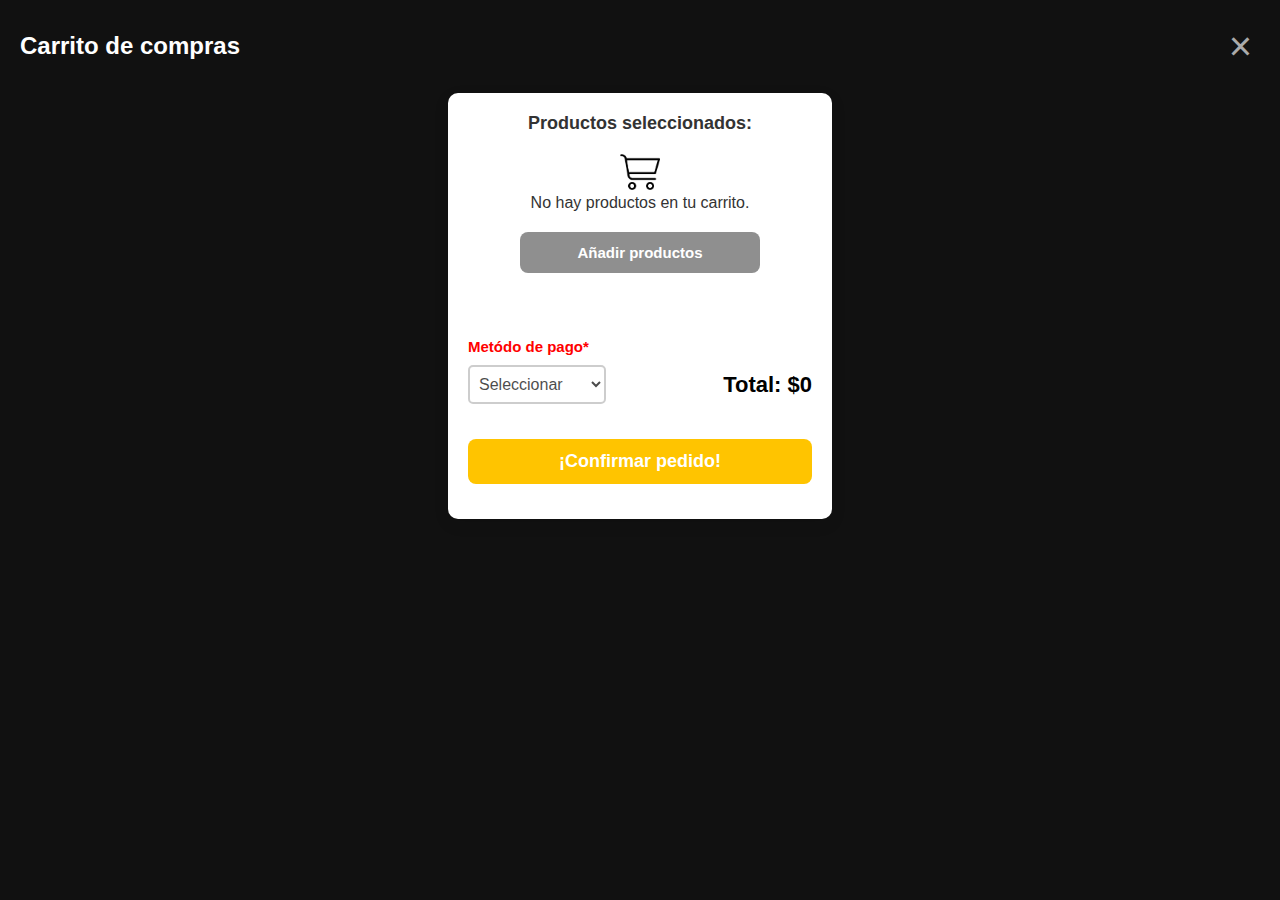
<file: carrito.html>
<!DOCTYPE html>
<html lang="es">

<head>
    <meta charset="UTF-8">
    <meta name="viewport" content="width=device-width, initial-scale=1.0, maximum-scale=1, user-scalable=no">
    <link rel="stylesheet" href="stylecarrito.css">
    <title>Carrito de Compras</title>
    <link rel="icon" type="image/png" href="icono_tienda_inicio.png">
</head>

<body>

<!-- Animación de carga con una imagen giratoria y texto
<div id="welcome-loader" class="loader" style="display: flex;">
    <img src="img/icono_tienda.png" alt="Cargando..." class="loader-image">
    <p id="welcome-text">Cargando...</p>
</div>-->

    <header>
        <div id="encabezado">
            <h1>Carrito de compras</h1>
            <nav>
                <span class="close" onclick="window.location.href='index.html'">×</span>
            </nav>
        </div>
    </header>

    <section id="cart-items">
        <h2>Productos seleccionados:</h2>

        <div id="cart-counter-container">
            <p id="cart-counter"></p>
            <button id="clear-cart-button" onclick="clearCart()">Borrar todo</button>
        </div>

        <!-- Los productos se agregarán dinámicamente aquí -->
        <div id="cart-items-list"></div>

        <h4>Metódo de pago*</h4>

        <div id="metododepago_y_total">
            <select id="opcionesPago">
                <option value="" disabled selected>Seleccionar</option>
                <option value="Efectivo">Efectivo</option>
                <option value="Transferencia">Transferencia</option>
                <option value="Efectivo/Transferencia">Efectivo/Transferencia</option>
            </select>
            <p id="cart-total"></p>
        </div>

        <button onclick="openModal() ">¡Confirmar pedido!</button>
    </section>



<!-- Modal de opciones de entrega -->
<div id="payment-modal" class="modal">
    <div class="modal-content">
        <h2>Selecciona una opción de entrega</h2>
        <button onclick="window.location.href='ubicacion.html'">Domicilio</button>
        <button onclick="abrirModaldatospersonales()">Recoger en tienda</button>
        <button id="botoncancelar" onclick="closeModal()">Cancelar</button>
    </div>
</div>


<!-- Modal de datos personales -->
<div class="modaldedatospersonales" id="datospersonales">
    <div class="modaldatos">
        <span class="cerrarModal" onclick="cerrarModaldatospersonales()">×</span>
        <h2>¡Estas a un paso de completar tu pedido!</h2>
        <h3>Regálanos estos datos para entregar exitosamente tu pedido.</h3>
        <input type="text" id="nombre" placeholder="Nombre y apellido">
        <input type="number" id="telefono" placeholder="Número telefónico" oninput="validarTelefono()">
        <button id="aceptarmodal" onclick="aceptarModaldatos()">Aceptar</button>
        <div id="direccion-container">
            <button id="btnFinalizar" style="display: none;" onclick="finalizarCompra()">Finalizar Compra</button>
        </div>
    </div>
</div>


<!-- Modal de finalización de compra -->
<div id="compraFinalizadaModal" class="modalfin">
    <div class="modal-content-fin">
        <span id="closeModal" class="closefin">&times;</span>
        <h2>¡Compra finalizada!</h2>
        <p>Gracias por tu compra.<br>Revisa tu WhatsApp</p>
        <!-- Botón de volver al inicio -->
        <button id="imprimirFacturaBtn" onclick="imprimirFactura()" style="display:none;">Imprimir factura</button>
        <button onclick="volverAlInicio()">Volver al inicio</button>
    </div>
</div>




    <script src="carrito.js"></script>


</body>

</html>
</file>
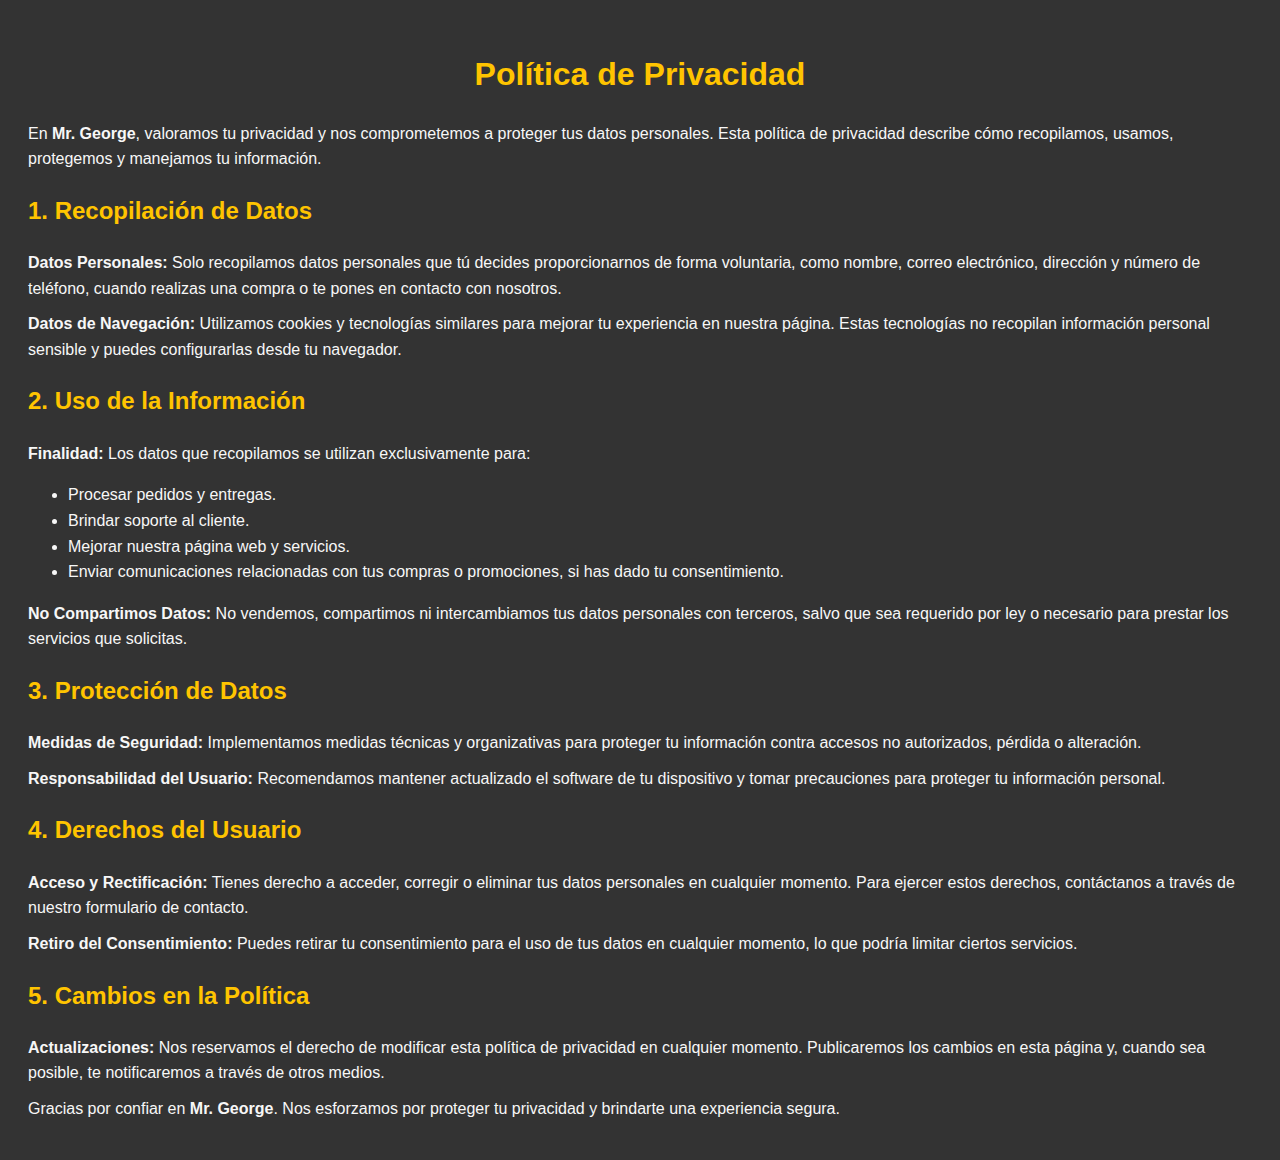
<file: privacity.html>
<!DOCTYPE html>
<html lang="es">

<head>
    <meta charset="UTF-8">
    <meta name="viewport" content="width=device-width, initial-scale=1.0">
    <title>Política de Privacidad | Mr. George</title>
    <link rel="icon" type="image/png" href="icono_tienda_inicio.png">
    <style>
        body {
            font-family: Arial, sans-serif;
            line-height: 1.6;
            color: #f7f7f7;
            padding: 20px;
            background-color: #333;
        }

        h1,
        h2 {
            color: #ffc400;
        }

        h1 {
            text-align: center;
            margin-bottom: 20px;
        }

        h2 {
            margin-top: 20px;
        }

        p {
            margin: 10px 0;
        }
    </style>
</head>

<body>

    <h1>Política de Privacidad</h1>

    <p>En <strong>Mr. George</strong>, valoramos tu privacidad y nos comprometemos a proteger tus datos personales. Esta
        política de privacidad describe cómo recopilamos, usamos, protegemos y manejamos tu información.</p>

    <h2>1. Recopilación de Datos</h2>

    <p><strong>Datos Personales:</strong> Solo recopilamos datos personales que tú decides proporcionarnos de forma
        voluntaria, como nombre, correo electrónico, dirección y número de teléfono, cuando realizas una compra o te
        pones en contacto con nosotros.</p>

    <p><strong>Datos de Navegación:</strong> Utilizamos cookies y tecnologías similares para mejorar tu experiencia en
        nuestra página. Estas tecnologías no recopilan información personal sensible y puedes configurarlas desde tu
        navegador.</p>

    <h2>2. Uso de la Información</h2>

    <p><strong>Finalidad:</strong> Los datos que recopilamos se utilizan exclusivamente para:</p>
    <ul>
        <li>Procesar pedidos y entregas.</li>
        <li>Brindar soporte al cliente.</li>
        <li>Mejorar nuestra página web y servicios.</li>
        <li>Enviar comunicaciones relacionadas con tus compras o promociones, si has dado tu consentimiento.</li>
    </ul>

    <p><strong>No Compartimos Datos:</strong> No vendemos, compartimos ni intercambiamos tus datos personales con
        terceros, salvo que sea requerido por ley o necesario para prestar los servicios que solicitas.</p>

    <h2>3. Protección de Datos</h2>

    <p><strong>Medidas de Seguridad:</strong> Implementamos medidas técnicas y organizativas para proteger tu
        información contra accesos no autorizados, pérdida o alteración.</p>

    <p><strong>Responsabilidad del Usuario:</strong> Recomendamos mantener actualizado el software de tu dispositivo y
        tomar precauciones para proteger tu información personal.</p>

    <h2>4. Derechos del Usuario</h2>

    <p><strong>Acceso y Rectificación:</strong> Tienes derecho a acceder, corregir o eliminar tus datos personales en
        cualquier momento. Para ejercer estos derechos, contáctanos a través de nuestro formulario de contacto.</p>

    <p><strong>Retiro del Consentimiento:</strong> Puedes retirar tu consentimiento para el uso de tus datos en cualquier
        momento, lo que podría limitar ciertos servicios.</p>

    <h2>5. Cambios en la Política</h2>

    <p><strong>Actualizaciones:</strong> Nos reservamos el derecho de modificar esta política de privacidad en cualquier
        momento. Publicaremos los cambios en esta página y, cuando sea posible, te notificaremos a través de otros
        medios.</p>

    <p>Gracias por confiar en <strong>Mr. George</strong>. Nos esforzamos por proteger tu privacidad y brindarte una
        experiencia segura.</p>

</body>

</html>
</file>
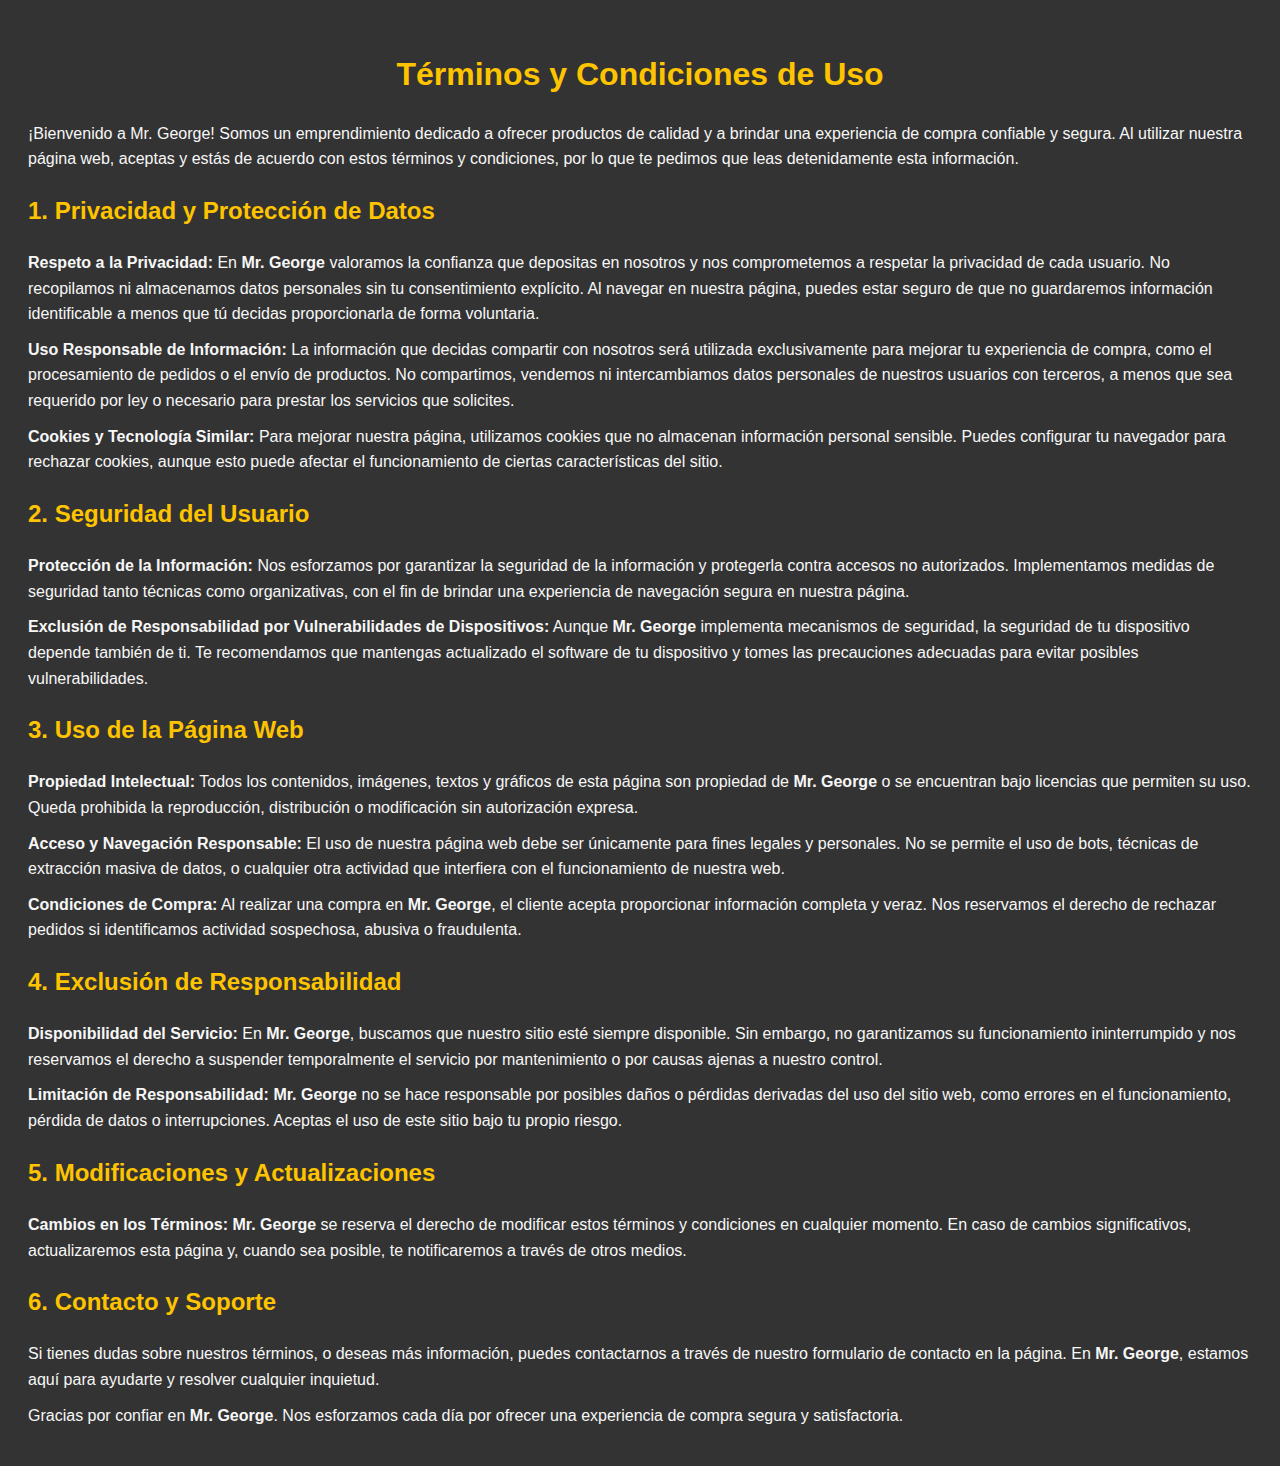
<file: terms.html>
<!DOCTYPE html>
<html lang="es">

<head>
    <meta charset="UTF-8">
    <meta name="viewport" content="width=device-width, initial-scale=1.0">
    <title>Términos y Condiciones | Mr. George</title>
    <link rel="icon" type="image/png" href="icono_tienda_inicio.png">
    <style>
        body {
            font-family: Arial, sans-serif;
            line-height: 1.6;
            color: #f7f7f7;
            padding: 20px;
            background-color: #333;
        }

        h1,
        h2 {
            color: #ffc400;
        }

        h1 {
            text-align: center;
            margin-bottom: 20px;
        }

        h2 {
            margin-top: 20px;
        }

        p {
            margin: 10px 0;
        }
    </style>
</head>

<body>

    <h1>Términos y Condiciones de Uso</h1>

    <p>¡Bienvenido a Mr. George! Somos un emprendimiento dedicado a ofrecer productos de calidad y a brindar una
        experiencia de compra confiable y segura. Al utilizar nuestra página web, aceptas y estás de acuerdo con estos
        términos y condiciones, por lo que te pedimos que leas detenidamente esta información.</p>

    <h2>1. Privacidad y Protección de Datos</h2>

    <p><strong>Respeto a la Privacidad:</strong> En <strong>Mr. George</strong> valoramos la confianza que depositas en
        nosotros y nos comprometemos a respetar la privacidad de cada usuario. No recopilamos ni almacenamos datos
        personales sin tu consentimiento explícito. Al navegar en nuestra página, puedes estar seguro de que no
        guardaremos información identificable a menos que tú decidas proporcionarla de forma voluntaria.</p>

    <p><strong>Uso Responsable de Información:</strong> La información que decidas compartir con nosotros será utilizada
        exclusivamente para mejorar tu experiencia de compra, como el procesamiento de pedidos o el envío de productos.
        No compartimos, vendemos ni intercambiamos datos personales de nuestros usuarios con terceros, a menos que sea
        requerido por ley o necesario para prestar los servicios que solicites.</p>

    <p><strong>Cookies y Tecnología Similar:</strong> Para mejorar nuestra página, utilizamos cookies que no almacenan
        información personal sensible. Puedes configurar tu navegador para rechazar cookies, aunque esto puede afectar
        el funcionamiento de ciertas características del sitio.</p>

    <h2>2. Seguridad del Usuario</h2>

    <p><strong>Protección de la Información:</strong> Nos esforzamos por garantizar la seguridad de la información y
        protegerla contra accesos no autorizados. Implementamos medidas de seguridad tanto técnicas como organizativas,
        con el fin de brindar una experiencia de navegación segura en nuestra página.</p>

    <p><strong>Exclusión de Responsabilidad por Vulnerabilidades de Dispositivos:</strong> Aunque <strong>Mr.
            George</strong> implementa mecanismos de seguridad, la seguridad de tu dispositivo depende también de ti. Te
        recomendamos que mantengas actualizado el software de tu dispositivo y tomes las precauciones adecuadas para
        evitar posibles vulnerabilidades.</p>

    <h2>3. Uso de la Página Web</h2>

    <p><strong>Propiedad Intelectual:</strong> Todos los contenidos, imágenes, textos y gráficos de esta página son
        propiedad de <strong>Mr. George</strong> o se encuentran bajo licencias que permiten su uso. Queda prohibida la
        reproducción, distribución o modificación sin autorización expresa.</p>

    <p><strong>Acceso y Navegación Responsable:</strong> El uso de nuestra página web debe ser únicamente para fines
        legales y personales. No se permite el uso de bots, técnicas de extracción masiva de datos, o cualquier otra
        actividad que interfiera con el funcionamiento de nuestra web.</p>

    <p><strong>Condiciones de Compra:</strong> Al realizar una compra en <strong>Mr. George</strong>, el cliente acepta
        proporcionar información completa y veraz. Nos reservamos el derecho de rechazar pedidos si identificamos
        actividad sospechosa, abusiva o fraudulenta.</p>

    <h2>4. Exclusión de Responsabilidad</h2>

    <p><strong>Disponibilidad del Servicio:</strong> En <strong>Mr. George</strong>, buscamos que nuestro sitio esté
        siempre disponible. Sin embargo, no garantizamos su funcionamiento ininterrumpido y nos reservamos el derecho a
        suspender temporalmente el servicio por mantenimiento o por causas ajenas a nuestro control.</p>

    <p><strong>Limitación de Responsabilidad:</strong> <strong>Mr. George</strong> no se hace responsable por posibles
        daños o pérdidas derivadas del uso del sitio web, como errores en el funcionamiento, pérdida de datos o
        interrupciones. Aceptas el uso de este sitio bajo tu propio riesgo.</p>

    <h2>5. Modificaciones y Actualizaciones</h2>

    <p><strong>Cambios en los Términos:</strong> <strong>Mr. George</strong> se reserva el derecho de modificar estos
        términos y condiciones en cualquier momento. En caso de cambios significativos, actualizaremos esta página y,
        cuando sea posible, te notificaremos a través de otros medios.</p>

    <h2>6. Contacto y Soporte</h2>

    <p>Si tienes dudas sobre nuestros términos, o deseas más información, puedes contactarnos a través de nuestro
        formulario de contacto en la página. En <strong>Mr. George</strong>, estamos aquí para ayudarte y resolver
        cualquier inquietud.</p>

    <p>Gracias por confiar en <strong>Mr. George</strong>. Nos esforzamos cada día por ofrecer una experiencia de compra
        segura y satisfactoria.</p>

</body>

</html>
</file>
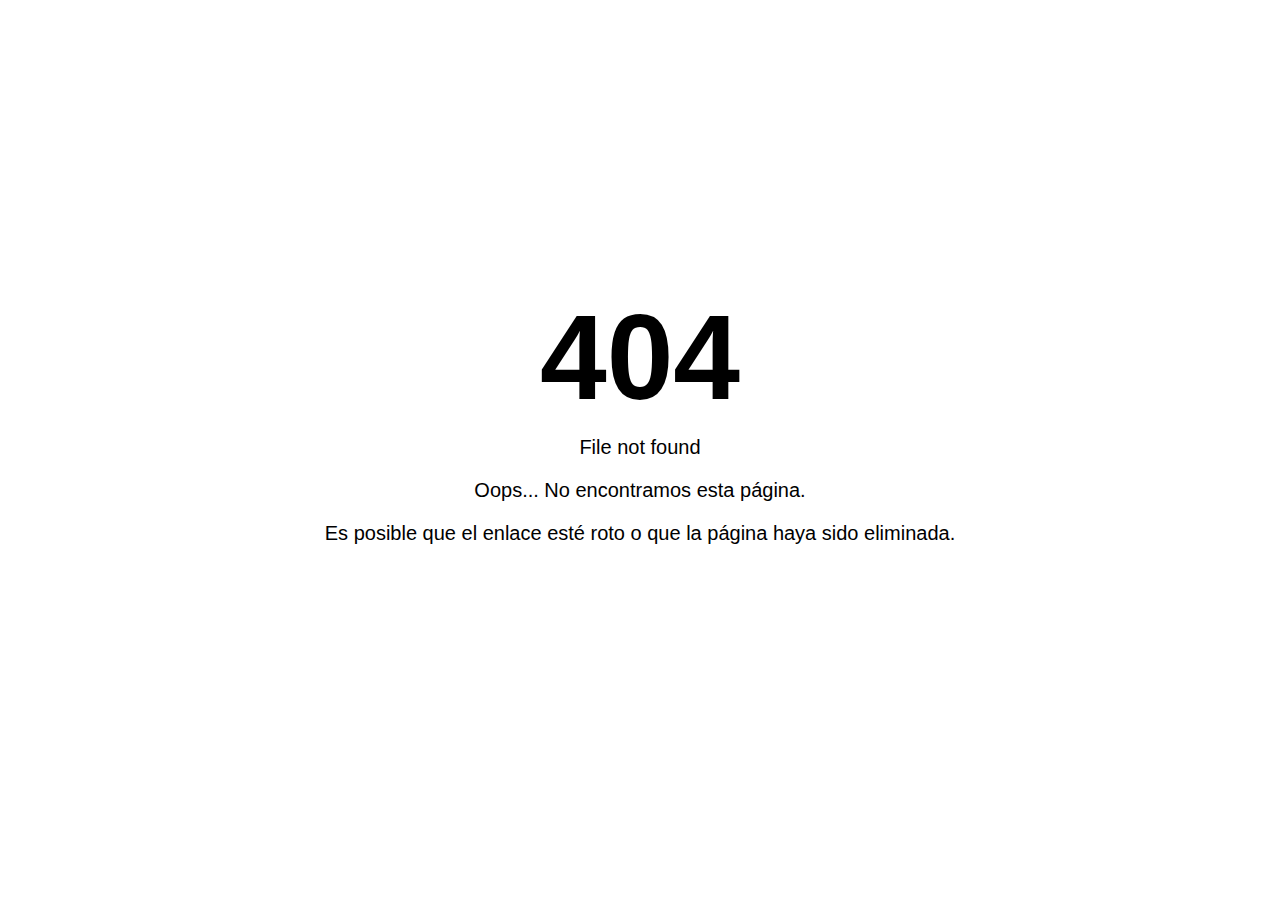
<file: zinactivity/404inactiva.html>
<!DOCTYPE html>
<html lang="es">
<head>
  <meta charset="UTF-8">
  <meta name="viewport" content="width=device-width, initial-scale=1.0">
  <title>Página no encontrada.</title>
  <style>
    body {
      font-family: 'Arial', sans-serif;
      background-color: #fff; /* Fondo blanco */
      color: #000; /* Texto negro */
      margin: 0;
      display: flex;
      flex-direction: column;
      align-items: center;
      justify-content: center;
      height: 100vh;
      text-align: center;
    }

    h1 {
      font-size: 120px;
      margin: 0;
      color: #000; /* Texto negro */
    }

    p {
      font-size: 20px;
      margin: 10px 0;
      color: #000; /* Texto negro */
    }
  </style>
</head>
<body>
  <h1>404</h1>
  <p>File not found</p>
  <p>Oops... No encontramos esta página.</p>
  <p>Es posible que el enlace esté roto o que la página haya sido eliminada.</p>
  <div>
    <a href="../index.html" style="text-decoration: none; color: #fff; font-size: 50px;">
      &#x21BB;
    </a>
  </div>

</body>
</html>
</file>
<file: stylecarrito.css>
/* General */
* {
    margin: 0;
    padding: 0;
    box-sizing: border-box;
}

body {
    font-family: Arial, sans-serif;
    background-color: #111;
    color: #333;
}



/* Estilo del loader de bienvenida */
.loader {
    position: fixed;
    top: 0;
    left: 0;
    width: 100%;
    height: 100%;
    background-color: #333; /* Fondo oscuro */
    display: flex;
    justify-content: center;
    align-items: center;
    z-index: 9999;
    flex-direction: column; /* Alinea el texto y la imagen en una columna */
    text-align: center; /* Centra el texto */
}

/* Estilo para la imagen */
.loader-image {
    width: 100px; /* Ajusta el tamaño de la imagen */
    height: 100px;
    animation: pulse 1.5s ease-in-out infinite; /* Animación de palpitar */
    margin-bottom: 15px; /* Espacio entre la imagen y el texto */
}

/* Animación de palpitar (escala hacia arriba y hacia abajo) */
@keyframes pulse {
    0% {
        transform: scale(1); /* Tamaño original */
    }
    50% {
        transform: scale(1.2); /* Aumenta el tamaño */
    }
    100% {
        transform: scale(1); /* Vuelve al tamaño original */
    }
}

/* Estilo para el texto */
#welcome-text {
    font-size: 18px;
    color: #fff; /* Color blanco para el texto */
    animation: fadeInText 6s ease-out; /* Animación para que el texto aparezca con efecto */
}








/* Header */
header {
    margin: 0;
    margin-top: 20px;
    color: white;
    padding: 4px 20px;
    display: flex;
    justify-content: space-between;
    align-items: center;
}

#encabezado{
    
    display: flex;
    justify-content: space-between;
    width: 100%;
}

.close {
    font-size: 40px;
    cursor: pointer;
    color: #aaa; /* Color del botón */
    padding: 8px;
    transition: color 0.1s;
}

.close:hover {
    color: #ff0000; /* Color al pasar el ratón */
}




header h1 {
    margin-top: 8px;
    font-size: 24px;
}



header nav button {
    background-color: #333; /* Color suave para los botones */
    color: white;
    padding: 10px 20px;
    font-size: 16px;
    border-radius: 4px;
    cursor: pointer;
    transition: background-color 0.3s ease;
    margin: 5px;
}

header nav button:hover {
    color: #ff5722; /* Texto a color al hacer hover */
    background-color: #333;
    transition: background-color 0.3s ease, color 0.3s ease, transform 0.3s ease, box-shadow 0.3s ease; /* Animación suave */
}










/* Estilo para el contenedor del contador y el botón */
#cart-counter-container {
    display: flex;
    justify-content: space-between;
    align-items: center;
}

/* Estilo para el contador */
#cart-counter {
    font-size: 16px;
    font-weight: bold;
    color: #333; /* Texto oscuro */
    margin: 0;
}

/* Estilo para el botón de limpiar carrito */
#clear-cart-button {
    background-color: transparent; /* Rojo claro */
    color: #333; /* Texto blanco */
    border: none;
    border-radius: 5px; /* Bordes redondeados */
    padding: 5px;
    font-size: 16px;
    font-weight: bold;
    cursor: pointer;
    transition: background-color 0.3s ease, transform 0.2s ease;
    width: 100px; /* Ancho fijo */
}









/* Carrito de compras */

#contenedorproductos{
    justify-content: space-between;
}

#cart-items {
    margin: 20px auto;
    padding: 20px;
    background-color: #fff;
    border-radius: 10px;
    box-shadow: 0px 5px 15px rgba(0, 0, 0, 0.1);
    max-width: 90%; /* Ancho máximo en pantallas pequeñas */
}

@media (min-width: 1024px) {
    #cart-items {
        max-width: 30%; /* Cambia a 40% en pantallas grandes */
    }
}


#cart-items h2 {
    font-size: 18px;
    color: #333;
    font-weight: bold;
    text-align: center;
}

/* Estilo de los artículos en el carrito */
#cart-items-list {
    margin-bottom: 50px;
    text-align: center;
}

#carritoimagen {
    max-width: 40px;
    margin-top: 20px;
}

.cart-item {
    height: 60px;
    display: flex;
    padding: 0px;
    justify-content: space-between;
    margin-top: 30px;
}



#contenedordeimagencarrito{
    display: flex;
    justify-content: center;
}
.cart-product-image {
    width: 80px; /* Ajusta el tamaño según prefieras */
    height: 50px; /* Mantén esta altura para un contenedor cuadrado */
    margin-right: 10px;
    overflow: hidden; /* Asegura que la imagen no se salga del contenedor */

}

/* Estilos para la imagen dentro del contenedor */
.cart-product-image img {
    width: 100%;
    height: 100%;
    object-fit: cover; /* Asegura que la imagen cubra todo el contenedor sin deformarse */
    display: block;
}

.product-details {
    font-size: 13px;
    text-align: left;
    margin-bottom: 30px;
    padding: 10px;
    border-bottom: 2px solid #ddd;
    display: none; /* Ocultar por defecto */
    animation: slideDown 0.3s ease-out; /* Animación al mostrar */
}

.toggle-details-btn {
    display: flex;
    background-color: transparent;
    color: #000000;
    padding: 5px 10px;
    cursor: pointer;
    border-radius: 0px;
    border-bottom: solid 2px #ddd;
    margin-top: 0px;
    margin-bottom: 0px;
    font-size: 13px;
    font-weight: lighter;
    transition: background-color 0.3s, transform 0.3s; /* Transiciones suaves */
}

.arrow-icon {
    margin-left: 10px;
    display: inline-block;
    transition: transform 0.3s ease-in-out; /* Suaviza la animación */
    cursor: pointer; /* Cambia el cursor al pasar sobre la flecha */
}

/* Rotación de la flecha al hacer clic */
.arrow-icon.rotate {
    transform: rotate(180deg);
}



#volveraproductos{
    margin-top: 20px;
    width: 70%;
    font-size: 15px;
    background-color: #00000070;
    
}  

/* Contenedor de acciones */
.action-container {
    display: flex;
    flex-direction: column; /* Organiza los elementos en una columna */
    justify-content: space-between; /* Espaciado máximo entre los elementos */
    align-items: flex-end; /* Alinea los elementos a la derecha */
    position: relative;
}

/* Botón de basura */
.action-container #basura {
    cursor: pointer;
    width: 20px; /* Ajusta el tamaño del icono */
    height: 20px;
    margin-bottom: auto; /* Empuja el subtotal hacia la parte inferior */
}

#basura{
    top: 1px;
    position: relative;
    width: 20px;/* Tamaño ajustado */
    height: 20px;/* Tamaño ajustado */
}


/* Alineación del texto dentro de la mini ventana */
.action-container .subtotal-popup p {
    margin: 0; /* Eliminar márgenes del párrafo */
    font-weight: bold; /* Hacer el texto en negrita */
}




#nombre_precio_intrucciones{
    width: 350px;               /* Definir el ancho del contenedor */
    text-align: left;           /* Alineación del texto */
    max-height: 100px;          /* Altura máxima para el contenedor */
    overflow-y: auto;           /* Barra de desplazamiento vertical si es necesario */
    overflow-x: hidden;         /* Eliminar la barra de desplazamiento horizontal */
    word-wrap: break-word;      /* Permite que el texto se ajuste a un nuevo salto de línea cuando es demasiado largo */
    word-break: break-word;     /* Hace que las palabras largas se rompan para evitar el desbordamiento */

}

#nombre_precio_intrucciones p{
    margin-bottom: 2px;
}


.cart-item p {
    max-width: 80%;
    max-height: 25px;

    font-size: 13px;
}

.cart-item button {
    background-color: #aaa; 
    color: rgb(255, 255, 255);
    border: none;
    padding: 8px 16px;
    font-size: 14px;
    border-radius: 5px;
    cursor: pointer;
    transition: background-color 0.3s ease;
}

.cart-item button:hover {
    background-color: #ff0000;
    color: #fafafa;
}


/* Animación de desvanecimiento */
.fade-out {
    opacity: 0;
    transition: opacity 0.5s ease-out;
}

h4{
    margin-top: 20px;
    font-size: 15px;
    color: #ff0000;
}

/* Estilo para el select */
#opcionesPago {
    margin-top: 10px;
    width: 40%; /* Ajusta el ancho al contenedor */
    max-width: 200px; /* Limita el tamaño máximo */
    padding: 8px 5px; /* Espaciado interno */
    font-size: 16px; /* Tamaño de fuente */
    border: 2px solid #b9b9b9; /* Borde amarillo */
    border-radius: 5px; /* Bordes redondeados */
    background-color: #ffffff; 
    color: #000000; /* Color de texto */
    transition: border-color 0.3s, background-color 0.3s; /* Transiciones suaves */
    
    cursor: pointer; /* Cambio de cursor a mano */
}

/* Estilo para la opción predeterminada */
#opcionesPago option:disabled {
    color: #bdbdbd; /* Color gris para la opción predeterminada */
    background-color: #888888; /* Fondo gris oscuro */
}

/* Estilo cuando se selecciona el select */
#opcionesPago:focus {
    border-color: #00b13b; /* Cambio de color del borde cuando se enfoca */
    background-color: #fcfcfc; /* Fondo un poco más oscuro */
}

/* Estilo de las opciones */
#opcionesPago option {
    background-color: #ffffff; /* Fondo oscuro para las opciones */
    color: #000000; /* Color blanco para el texto */
}

/* Estilo para cuando el select tiene hover */
#opcionesPago:hover {
    border-color: #00b13b; /* Borde rojo cuando el mouse pasa por encima */
    background-color: #ffffff; /* Fondo más claro */
}

/* Clase para resaltar el select de opciones de pago */
.highlight-error {
    border: 2px solid red;
    box-shadow: 0 0 5px red;
}



#metododepago_y_total{
    margin-bottom: 20px;
    display: flex;
    justify-content: space-between;
    align-items: center;
}

/* Total del carrito */
#cart-total {
    margin-top: 10px;
    font-size: 22px;
    font-weight: bold;
    color: #000000;
    /*margin: 20px 0;*/
    text-align: right;
}




/* Botón principal de acción */

button {
    background-color: #ffc400;
    color: white;
    border: none;
    padding: 12px 24px;
    font-size: 18px;
    font-weight: bold;
    border-radius: 8px;
    cursor: pointer;
    transition: background-color 0.3s ease;
    width: 100%;
    margin: 15px 0;
}




/* Modal de opciones de pago */
.modal {
    display: none;
    position: fixed;
    top: 0;
    left: 0;
    width: 100%;
    height: 100%;
    background-color: rgba(0, 0, 0, 0.5);
    justify-content: center;
    align-items: center;
    transition: opacity 0.3s ease-in-out;
    backdrop-filter: blur(5px); /* Aplica el desenfoque al fondo */
}

.modal-content {
    margin: auto;
    background-color: #333;
    padding: 20px;
    border-radius: 8px;
    text-align: center;
    width: 300px;
    box-shadow: 0 10px 100px #ffae00;
    opacity: 0;
    animation: fadeIn 0.3s forwards;
    justify-content: center;
}


#motodomicilio{
    width: 20px;
    height: 20px;
    vertical-align: middle;
    filter: invert();

}


#botoncancelar {
    margin-top: 30px;
    width: 130px;
    text-align: center;
    font-size: 15px;
    background-color: #00000070;
}

#botoncancelar:hover {
    background-color: #ff0000;
}

.modal-content h2 {
    font-size: 26px;
    color: #ffffff;
    margin-bottom: 10px;
    font-weight: bold;
}

.modal button {
    margin: 5px;
    width: 90%;
    font-size: 18px;
    background-color: #ffc400;
    color: white;
    border: none;
    border-radius: 8px;
    cursor: pointer;
    transition: background-color 0.3s ease;
}

.modal button:hover {
    background-color: #c29502;
}

/* Animación de aparición del modal */
@keyframes fadeIn {
    0% {
        opacity: 0;
    }
    100% {
        opacity: 1;
    }
}



/* Modal de datos personales */
.modaldedatospersonales {
    display: none;
    position: fixed;
    top: 0;
    left: 0;
    width: 100%;
    height: 100%;
    background-color: rgba(0, 0, 0, 0.5);
    justify-content: center;
    align-items: center;
    z-index: 1000;
    backdrop-filter: blur(5px);
}

.modaldedatospersonales.active {
    display: flex;
}

/* Contenedor del contenido del modal */
.modaldatos {
    color: #fff;
    background-color: #222;
    padding: 20px;
    border-radius: 8px;
    width: 90%;
    max-width: 400px;
    box-shadow: 0 4px 100px #c29502;
    display: flex;
    flex-direction: column;
    text-align: center;
    gap: 10px;
    position: relative;
    box-sizing: border-box;
}

.modaldatos h2{
    margin-top: 40px;
}

/* Estilo común para todos los inputs */
.modaldatos input {
    color: #fff;
    background-color: #444;
    width: 100%;
    padding: 12px 15px;
    margin-top: 10px;
    border: 1px solid #ccc;
    border-radius: 8px;
    font-size: 16px;
    box-sizing: border-box; /* Asegura que el padding no afecte el ancho */
}

/* Estilo para los inputs de texto */
.modaldatos input[type="text"] {
    font-size: 14px;
}

/* Estilo para los inputs de número */
.modaldatos input[type="number"] {
    font-size: 14px;
}

/* Ocultar el aumentador en campos de tipo number */
input[type="number"]::-webkit-outer-spin-button,
input[type="number"]::-webkit-inner-spin-button {
    -webkit-appearance: none;
    margin: 0;
}


#contentspancerrar {
    justify-content: right;
}


/* Estilo del botón de cerrar */
.cerrarModal {
    font-size: 40px;
    cursor: pointer;
    color: #444; /* Color del botón */
    padding: 8px;
    font-weight: bold;
    transition: color 0.3s;
    position: absolute; /* Para posicionarlo en relación al contenedor modal */
    top: 8px;  /* Distancia desde el borde superior */
    right: 10px; /* Distancia desde el borde derecho */
    z-index: 1001; /* Asegura que esté por encima de otros elementos */
}

/* Efecto al pasar el cursor sobre el botón */
.cerrarModal:hover {
    color: #ff0000;
}


/* Estilo para el botón de "¡Finalizar compra!" */
#btnFinalizar {
    background-color: #4CAF50; /* Verde */
    color: white; /* Texto blanco */
    font-size: 16px;
    padding: 12px 24px;
    border: none;
    border-radius: 5px;
    cursor: pointer;
    transition: background-color 0.3s ease;
    display: none; /* Se oculta inicialmente */
}

/* Estilo para cuando el botón es hover */
#btnFinalizar:hover {
    background-color: #45a049; /* Verde más oscuro */
}

.modaldatos button:hover {
    background-color: #c29502;
}


h3{
    font-size: 12px;
}



/* Estilos generales para el modal */
.modalfin {
    display: none; /* Ocultar el modal por defecto */
    position: fixed;
    z-index: 1000; /* Asegurarse de que el modal esté encima de todo */
    top: 0;
    left: 0;
    width: 100%;
    height: 100%;
    background-color: rgba(0, 0, 0, 0.5); /* Fondo oscuro con opacidad */
    backdrop-filter: blur(10px); /* Aplica el desenfoque al fondo */
    -webkit-backdrop-filter: blur(10px); /* Para compatibilidad con Safari */
    justify-content: center;
    align-items: center;
}

/* Contenido del modal */
.modal-content-fin {
    background-color: #fff;
    padding: 20px;
    border-radius: 8px;
    text-align: center;
    max-width: 400px;
    box-shadow: 0 2px 10px rgba(0, 0, 0, 0.1);
    position: relative; /* Necesario para posicionar la X dentro de este contenedor */
}

/* Estilo de la "X" de cierre */
.closefin {
    color: #333;
    font-size: 25px;
    font-weight: bold;
    position: absolute;
    top: 10px; /* Ajustar para que quede en la parte superior */
    right: 10px; /* Alineado a la derecha */
    cursor: pointer;
}

/* Título del modal */
.modal-content-fin h2 {
    font-size: 22px;
    color: #333;
    margin-top: 20px;
    margin-bottom: 15px;
}

/* Texto del modal */
.modal-content-fin p {
    font-size: 16px;
    color: #555;
    margin-top: 0px;
    margin-bottom: 0px;
}

/* Botones dentro del modal */
.modal-content-fin button {
    background-color: #ffc400; 
    color: white;
    border: none;
    font-size: 16px;
    cursor: pointer;
    border-radius: 5px;
    transition: background-color 0.3s;
    margin: 5px 0; /* Espaciado vertical */
    font-weight: normal;
    width: 100%; /* Hacer que los botones ocupen todo el ancho */
}

/* Botones alineados en columna */
.modal-content-fin {
    display: flex;
    flex-direction: column; /* Establecer los botones en columna */
    align-items: center; /* Alinearlos al centro */
}

/* Estilo cuando se pasa el ratón sobre los botones */
.modal-content-fin button:hover {
    background-color: #c29502; /* Azul más oscuro al pasar el ratón */
}

/* Estilo del botón de imprimir factura */
#imprimirFacturaBtn {
    width: 100%;
    background-color: #afafaf;
    color: white;
    border: none;
    cursor: pointer;
    border-radius: 5px;
    transition: background-color 0.3s;
    margin-top: 10px;
    font-weight: normal;
}

#imprimirFacturaBtn:hover {
    background-color: #9c9c9c;
}
</file>
